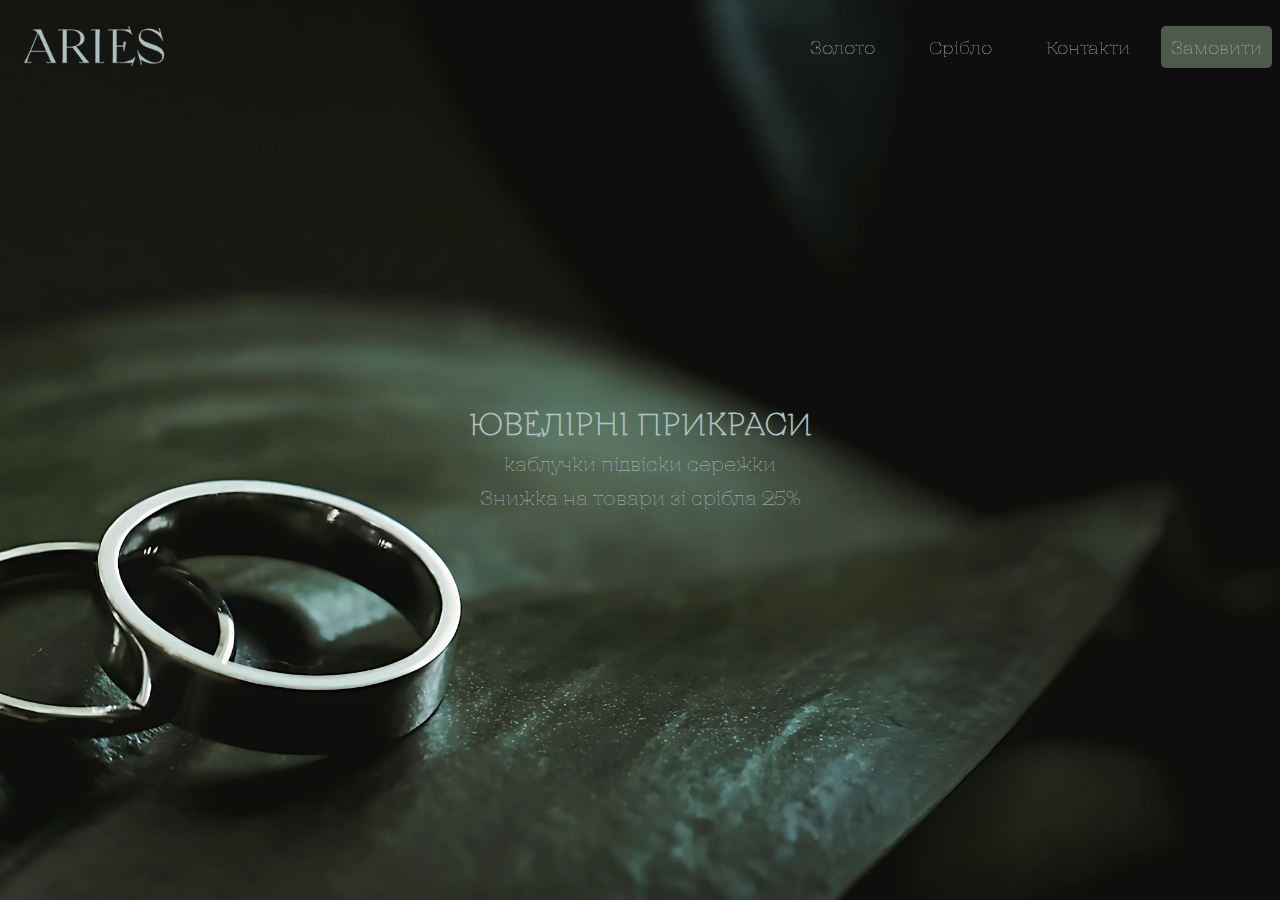
<file: index.html>
<!DOCTYPE html>
<html lang="uk">

<head>
    <meta charset="UTF-8">
    <meta name="viewport" content="width=device-width, initial-scale=1.0">
    <title>ARIES - Ювелірні прикраси</title>
    <link rel="stylesheet" href="font.css">
    <link rel="stylesheet" href="style.css">
    <link rel="stylesheet" href="main.css">
</head>

<body>

    <!-- Header (Заголовок і меню) -->
    <header>
        <div class="logo">
            <a href="index.html"><img src="./img/Aries-Logo.png" alt="ARIES Logo"></a> 
            <!-- Логотип, повернення на головну -->
        </div>
        <nav class="navbar">
            <a href="gold.html">Золото</a> <!-- Сторінка з золотими прикрасами -->
            <a href="silver.html">Срібло</a> <!-- Сторінка з срібними прикрасами -->
            <a href="contacts.html">Контакти</a> <!-- Сторінка з контактами -->
            <a href="order.html" class="order-button">Замовити</a> <!-- Кнопка для замовлення -->
        </nav>
    </header>

    <!-- Головна частина -->
    <main>
        <section class="main-content">
            <div class="text-content">
                <h2>ЮВЕЛІРНІ ПРИКРАСИ</h2>
                <p>каблучки підвіски сережки</p>
                <p class="discount">Знижка на товари зі срібла 25%</p>
            </div>
        </section>
    </main>

</body>
</html>
</file>
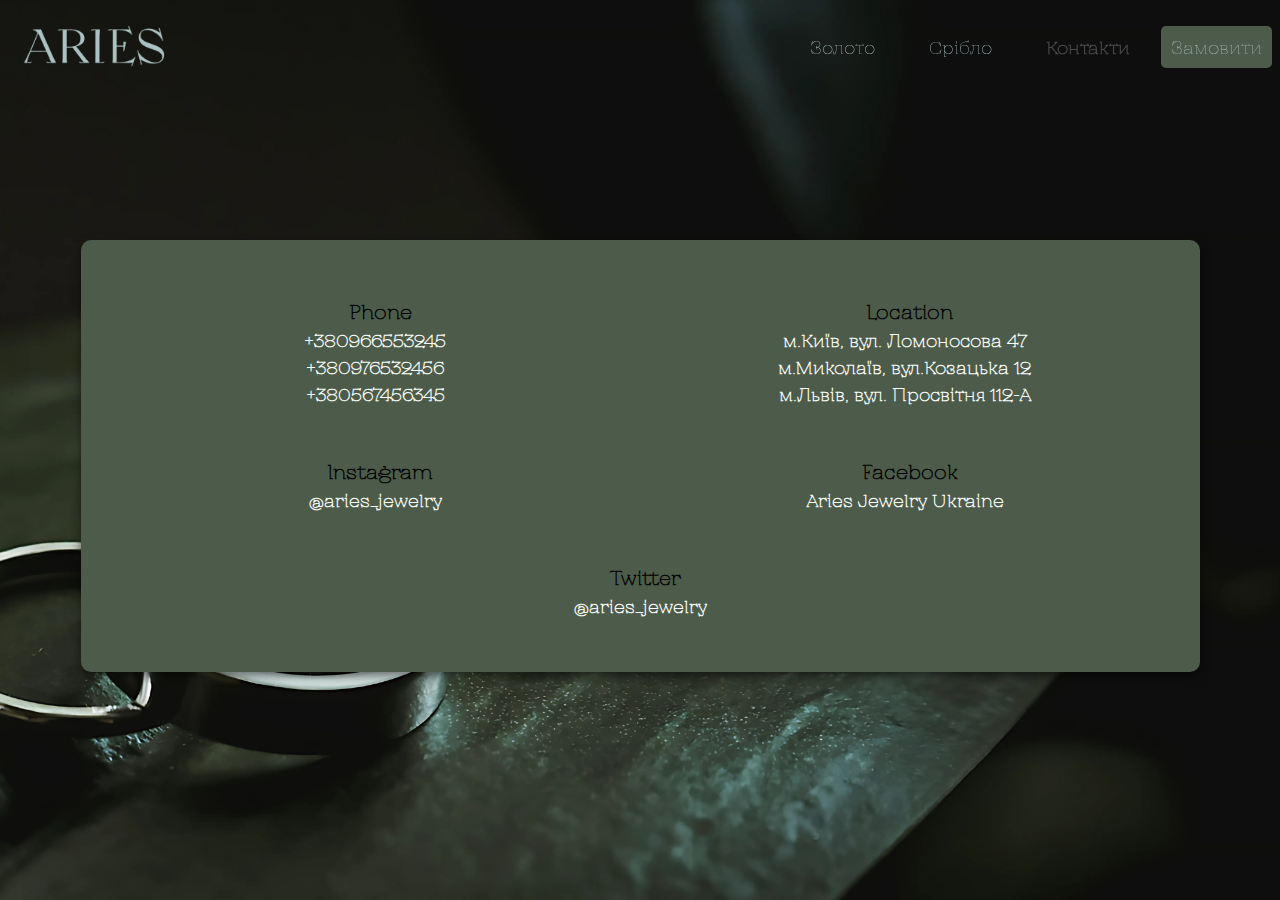
<file: contacts.html>
<!DOCTYPE html>
<html lang="uk">

<head>
    <meta charset="UTF-8">
    <meta name="viewport" content="width=device-width, initial-scale=1.0">
    <title>ARIES - Ювелірні прикраси</title>
    <link rel="stylesheet" href="font.css">
    <link rel="stylesheet" href="style.css">
    <link rel="stylesheet" href="contacts.css">
</head>

<body>

    <!-- Header (Заголовок і меню) -->
    <header>
        <div class="logo">
            <a href="index.html"><img src="./img/Aries-Logo.png" alt="ARIES Logo"></a> 
            <!-- Логотип, повернення на головну -->
        </div>
        <nav class="navbar">
            <a href="gold.html">Золото</a> <!-- Сторінка з золотими прикрасами -->
            <a href="silver.html">Срібло</a> <!-- Сторінка з срібними прикрасами -->
            <a href="contacts.html" class="active" >Контакти</a> <!-- Сторінка з контактами -->
            <a href="order.html" class="order-button">Замовити</a> <!-- Кнопка для замовлення -->
        </nav>
    </header>

    <!-- Головна частина -->
    <main>
            <section class="main-content">
                <div class="contact-info">
                    <div class="contact-item">
                        <h6><i class="fas fa-phone"></i> Phone</p>
                        <p>+380966553245</p>
                        <p>+380976532456</p>
                        <p>+380567456345</p>
                    </div>
                    <div class="contact-item">
                        <h6><i class="fas fa-map-marker-alt"></i> Location</p>
                        <p>м.Київ, вул. Ломоносова 47</p>
                        <p>м.Миколаїв, вул.Козацька 12</p>
                        <p>м.Львів, вул. Просвітня 112-А</p>
                    </div>
                    <div class="contact-item">
                        <h6><i class="fab fa-instagram"></i> Instagram</p>
                        <p>@aries_jewelry</p>
                    </div>
                    <div class="contact-item">
                        <h6><i class="fab fa-facebook"></i> Facebook</p>
                        <p>Aries Jewelry Ukraine</p>
                    </div>
                    <div class="contact-item">
                        <h6><i class="fab fa-twitter"></i> Twitter</p>
                        <p>@aries_jewelry</p>
                    </div>
                </div>
                
            </section>
    </main>

</body>
</html>
</file>
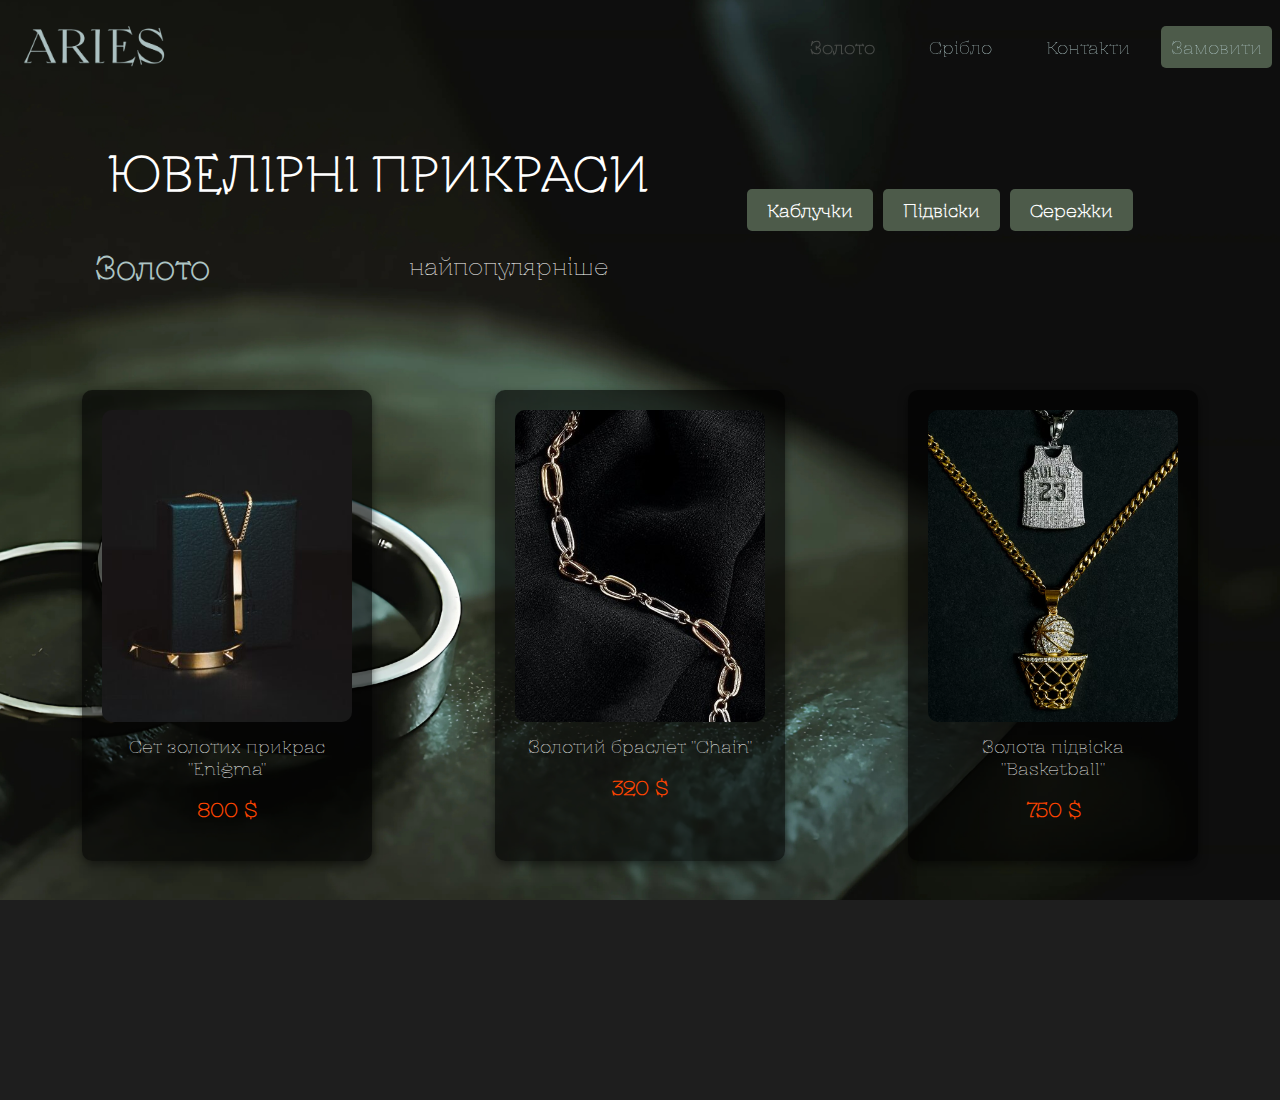
<file: gold.html>
<!DOCTYPE html>
<html lang="uk">

<head>
    <meta charset="UTF-8">
    <meta name="viewport" content="width=device-width, initial-scale=1.0">
    <title>ARIES - Золоті прикраси</title>
    <link rel="stylesheet" href="font.css">
    <link rel="stylesheet" href="style.css">
    <link rel="stylesheet" href="gold.css">
</head>

<body>

    <!-- Header (Заголовок і меню) -->
    <header>
        <div class="logo">
            <a href="index.html"><img src="./img/Aries-Logo.png" alt="ARIES Logo"></a>
            <!-- Логотип, повернення на головну -->
        </div>
        <nav class="navbar">
            <a href="gold.html" class="active">Золото</a>
            <a href="silver.html">Срібло</a>
            <a href="contacts.html">Контакти</a>
            <a href="order.html" class="order-button">Замовити</a>
        </nav>
    </header>

    <!-- Головна частина для золотих прикрас -->
    <main>
        <section class="main-content">
            <!-- Нова таблиця, яка накладається на фон -->
            <div class="category-table">
                <table style="width: 100%;">
                    <tr>

                        <th colspan="2">
                            <div class="text-content">
                                <h2>ЮВЕЛІРНІ ПРИКРАСИ</h2>
                            </div>
                        </th>
                        <th rowspan="2">
                            <!-- Блок з текстом і кнопками -->
                            <div class="categories-buttons">
                                <a href="#" class="category-button">Каблучки</a>
                                <a href="#" class="category-button">Підвіски</a>
                                <a href="#" class="category-button">Сережки</a>
                            </div>
                        </th>

                    </tr>
                    <tr>
                        <td>
                            <p class="category-name">Золото</p>
                        </td>
                        <td>
                            <p class="popular">найпопулярніше</p>
                        </td>
                    </tr>

                </table>
            </div>




            <!-- Секція товарів -->
            <div class="products">
                <div class="product-item">
                    <img src="img/set_1.jpg" alt="Set Enigma">
                    <p class="product-name">Сет золотих прикрас "Enigma"</p>
                    <p class="product-price">800 $</p>
                </div>
                <div class="product-item">
                    <img src="img/set_2.jpg" alt="Chain Bracelet">
                    <p class="product-name">Золотий браслет "Chain"</p>
                    <p class="product-price">320 $</p>
                </div>
                <div class="product-item">
                    <img src="img/set_3.png" alt="Basketball Pendant">
                    <p class="product-name">Золота підвіска "Basketball"</p>
                    <p class="product-price">750 $</p>
                </div>
            </div>
        </section>
    </main>

</body>

</html>
</file>
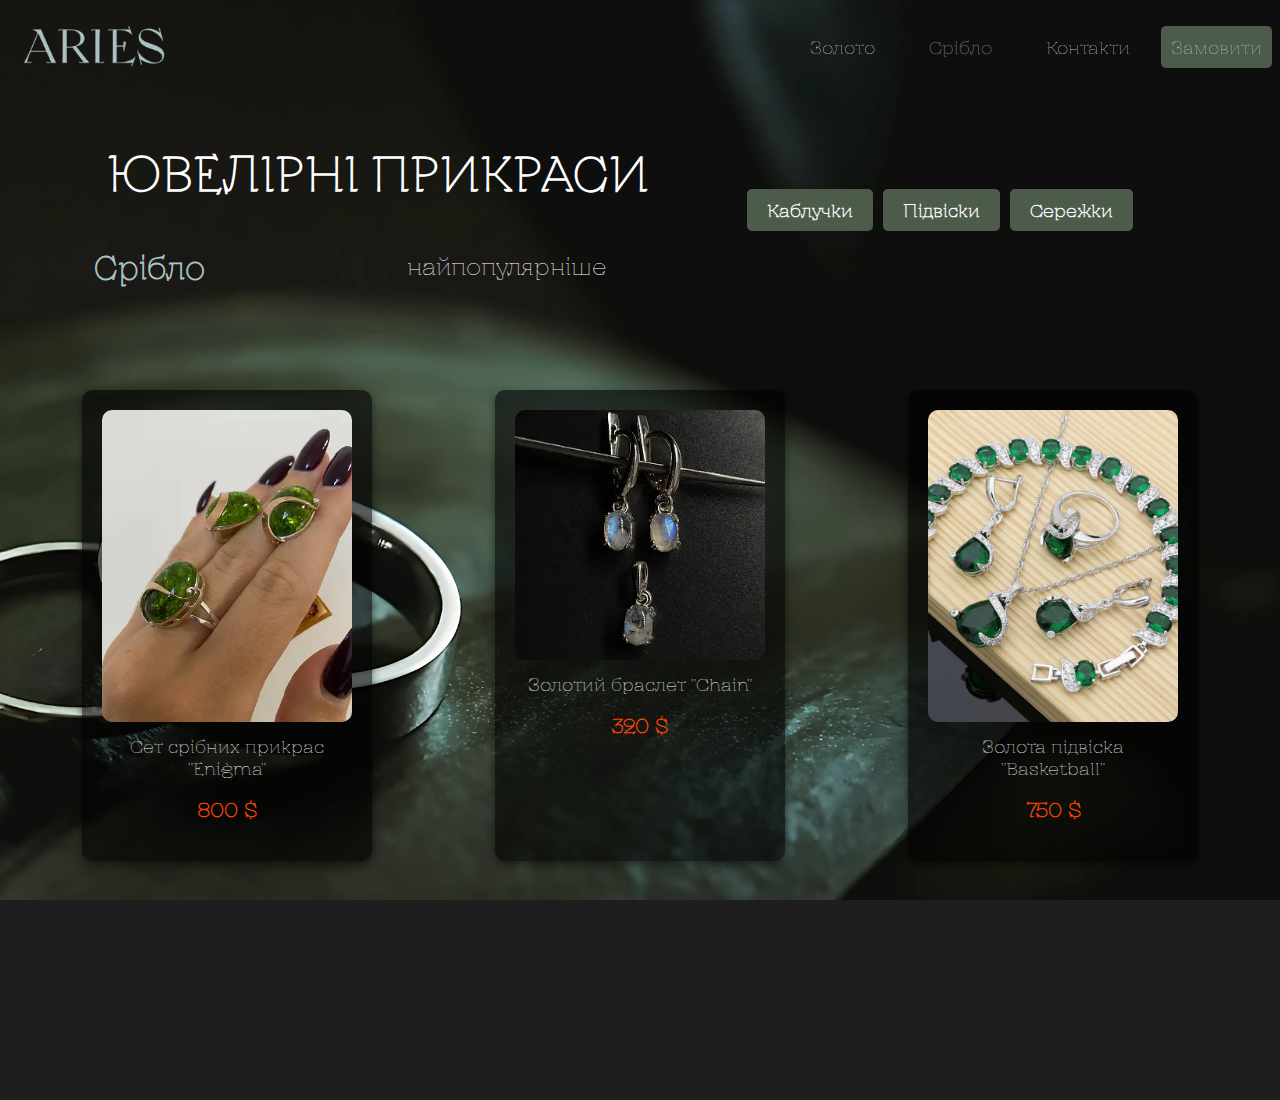
<file: silver.html>
<!DOCTYPE html>
<html lang="uk">

<head>
    <meta charset="UTF-8">
    <meta name="viewport" content="width=device-width, initial-scale=1.0">
    <title>ARIES - Срібні прикраси</title>
    <link rel="stylesheet" href="font.css">
    <link rel="stylesheet" href="style.css">
    <link rel="stylesheet" href="gold.css">
</head>

<body>

    <!-- Header (Заголовок і меню) -->
    <header>
        <div class="logo">
            <a href="index.html"><img src="./img/Aries-Logo.png" alt="ARIES Logo"></a>
            <!-- Логотип, повернення на головну -->
        </div>
        <nav class="navbar">
            <a href="gold.html">Золото</a>
            <a href="silver.html" class="active">Срібло</a>
            <a href="contacts.html">Контакти</a>
            <a href="order.html" class="order-button">Замовити</a>
        </nav>
    </header>

    <!-- Головна частина для срібних прикрас -->
    <main>
        <section class="main-content">
            <!-- Нова таблиця, яка накладається на фон -->
            <div class="category-table">
                <table style="width: 100%;">
                    <tr>

                        <th colspan="2">
                            <div class="text-content">
                                <h2>ЮВЕЛІРНІ ПРИКРАСИ</h2>
                            </div>
                        </th>
                        <th rowspan="2">
                            <!-- Блок з текстом і кнопками -->
                            <div class="categories-buttons">
                                <a href="#" class="category-button">Каблучки</a>
                                <a href="#" class="category-button">Підвіски</a>
                                <a href="#" class="category-button">Сережки</a>
                            </div>
                        </th>

                    </tr>
                    <tr>
                        <td>
                            <p class="category-name">Срібло</p>
                        </td>
                        <td>
                            <p class="popular">найпопулярніше</p>
                        </td>
                    </tr>

                </table>
            </div>




            <!-- Секція товарів -->
            <div class="products">
                <div class="product-item">
                    <img src="img/silver_set_1.png" alt="Set Enigma">
                    <p class="product-name">Сет срібних прикрас "Enigma"</p>
                    <p class="product-price">800 $</p>
                </div>
                <div class="product-item">
                    <img src="img/silver_set_2.png" alt="Chain Bracelet">
                    <p class="product-name">Золотий браслет "Chain"</p>
                    <p class="product-price">320 $</p>
                </div>
                <div class="product-item">
                    <img src="img/silver_set_3.jpeg" alt="Basketball Pendant">
                    <p class="product-name">Золота підвіска "Basketball"</p>
                    <p class="product-price">750 $</p>
                </div>
            </div>
        </section>
    </main>

</body>
</html>
</file>
<file: font.css>
/* Основні стилі для сайту */
@font-face {
    font-family: 'Arsenal';
    src: url('./font/Arsenal-Italic.otf') format('otf');
    font-weight: normal;
    font-style: normal;
}
@font-face {
    font-family: 'Kyiv';
    src: url('./font/KyivTypeTitling-Thin.woff') format('woff');
    font-weight: normal;
    font-style: normal;
}
</file>
<file: style.css>
body {
    font-family: 'Kyiv', 'Arsenal';
    margin: 0;
    padding: 0;
    background-color: #1e1e1e;
    color: #fff;
    height: 100%;
    overflow-x: hidden;
}

/* Заголовок і меню */
header {
    display: flex;
    justify-content: space-between;
    align-items: center;
    padding: 20px;
    background-color: transparent;
    position: fixed;
    top: 0;
    z-index: 1;
    width: 100%;
}

.logo img {
    width: 150px;
    height: auto;
}

/* Навігація */
.navbar a {
    color: #ADC4C4;
    margin: 0 15px;
    text-decoration: none;
    font-size: 18px;
    padding: 10px;
    border-radius: 5px;
    transition: background-color 0.3s ease;
}

/* Активна кнопка золото */
.navbar .active {
    font-weight: bold; /* Робимо кнопку "Золото" жирною */
    color: #484b48;
}

/* Стилі для кнопки "Замовити" */
.order-button {
    background-color: #4D5B4A;
    padding: 10px 20px;
    border-radius: 5px;
    right: 1vw;
    color: white;
    font-size: 16px;
    text-decoration: none;
    transition: background-color 0.3s ease;
    position: relative;
}

/* Ефект при наведенні на кнопку */
.order-button:hover {
    background-color: #898d89;
}

/* Адаптивність для мобільних пристроїв */
@media (max-width: 768px) {
    .main-content {
        padding: 50px 20px;
    }

    .text-content h2 {
        font-size: 36px;
    }

    .navbar a {
        font-size: 16px;
        margin: 0 10px;
    }

    .order-button {
        font-size: 14px;
    }

    .categories a {
        font-size: 14px;
        padding: 8px 15px;
    }
}

@media (max-width: 480px) {
    .text-content h2 {
        font-size: 28px;
    }

    .discount {
        font-size: 20px;
    }

    .categories a {
        font-size: 12px;
        padding: 5px 10px;
    }

    .order-button {
        font-size: 12px;
        padding: 8px 16px;
    }
}
</file>
<file: main.css>
/* Головна секція */
.main-content {
    text-align: center;
    padding: 0;
    min-height: 100vh;
    background-image: url('img/Back-site.png');
    background-size: cover;
    background-position: center;
    background-attachment: fixed;
    display: flex;
    justify-content: center;
    align-items: center;
}

/* Текст на фоні */
.text-content h2 {
    font-size: 30px;
    margin-bottom: 10px;
    color: #ADC4C4;
}

.text-content p {
    font-size: 20px;
    margin: 10px 0;
    color: #ADC4C4;
    font-weight: normal;
}

.discount {
    font-size: 22px;
    font-weight: bold;
    color: #86bec2;
    margin-top: 20px;
}

/* Кнопки категорій */
.categories a:hover {
    text-decoration: underline;
}
</file>
<file: contacts.css>
/* Контейнери для контактної інформації */
.contact-info {
    display: flex;
    justify-content: space-between;
    flex-wrap: wrap;
    background-color: rgba(0, 0, 0, 0.6); 
    padding: 30px;
    color: white;
    background-color: #4D5B4A;
    margin-top: 1vw;
    border-radius: 10px;
    box-shadow: 0 4px 10px rgba(0, 0, 0, 0.5);
}

/* Головна секція */
.main-content {
    text-align: center;
    padding: 0;
    min-height: 100vh;
    background-image: url('img/Back-site.png');
    background-size: cover;
    background-position: center;
    background-attachment: fixed;
    display: flex;
    justify-content: center;
    align-items: center;
}

/* Стиль для кожного блоку контактної інформації */
.contact-item {
    flex: 1 1 30%;
    margin: 10px;
    padding: 10px;
}

.contact-item h6 {
    font-size: 20px;
    margin: 5px 0;
    color: black;
}
.contact-item p {
    font-size: 18px;
    margin: 5px 0;
    color: rgb(250, 255, 250);
}

.contact-item i {
    font-size: 24px;
    margin-right: 10px;
}

/* Для малих екранів */
@media (max-width: 768px) {
    .contact-info {
        flex-direction: column;
        align-items: center;
    }

    .contact-item {
        margin: 20px 0;
    }
}
</file>
<file: gold.css>
/* Головна секція */
.main-content {
    text-align: center;
    padding: 100px 20px;
    min-height: 100vh;
    background-image: url('img/Back-site.png');
    background-size: cover;
    background-position: center;
    background-attachment: fixed;
}

/* Текст на фоні */
.text-content h2 {
    font-size: 48px;
    color: #fff;
    margin-bottom: 10px;
}

.category-name {
    font-size: 32px;
    font-weight: bold;
    color: #ADC4C4;
}

.popular {
    font-size: 24px;
    color: #fff;
}

/* Блок з категоріями */
.categories {
    display: flex;
    justify-content: space-between;
    align-items: center;
    margin-top: 40px;
}

.categories-text p {
    font-size: 24px;
    color: #fff;
}

.categories-buttons {
    display: flex;
}

.category-button {
    background-color: #4D5B4A;
    color: white;
    padding: 10px 20px;
    border-radius: 5px;
    margin-left: 10px;
    text-decoration: none;
    font-size: 18px;
    transition: background-color 0.3s ease;
}

.category-button:hover {
    background-color: #898d89;
}

/* Секція товарів */
.products {
    display: flex;
    justify-content: space-around;
    margin-top: 50px;
    flex-wrap: wrap;
}

.product-item {
    background-color: rgba(0, 0, 0, 0.6);
    padding: 20px;
    border-radius: 10px;
    width: 250px;
    text-align: center;
    margin: 20px;
    box-shadow: 0 4px 10px rgba(0, 0, 0, 0.5);
}

.product-item img {
    width: 100%;
    height: auto;
    border-radius: 10px;
}

.product-name {
    font-size: 18px;
    color: #fff;
    margin-top: 10px;
}

.product-price {
    font-size: 20px;
    color: #ff4500;
    font-weight: bold;
    margin-top: 10px;
}

/* Кнопки категорій */
.navbar a:hover {
    text-decoration: underline;
}
</file>
